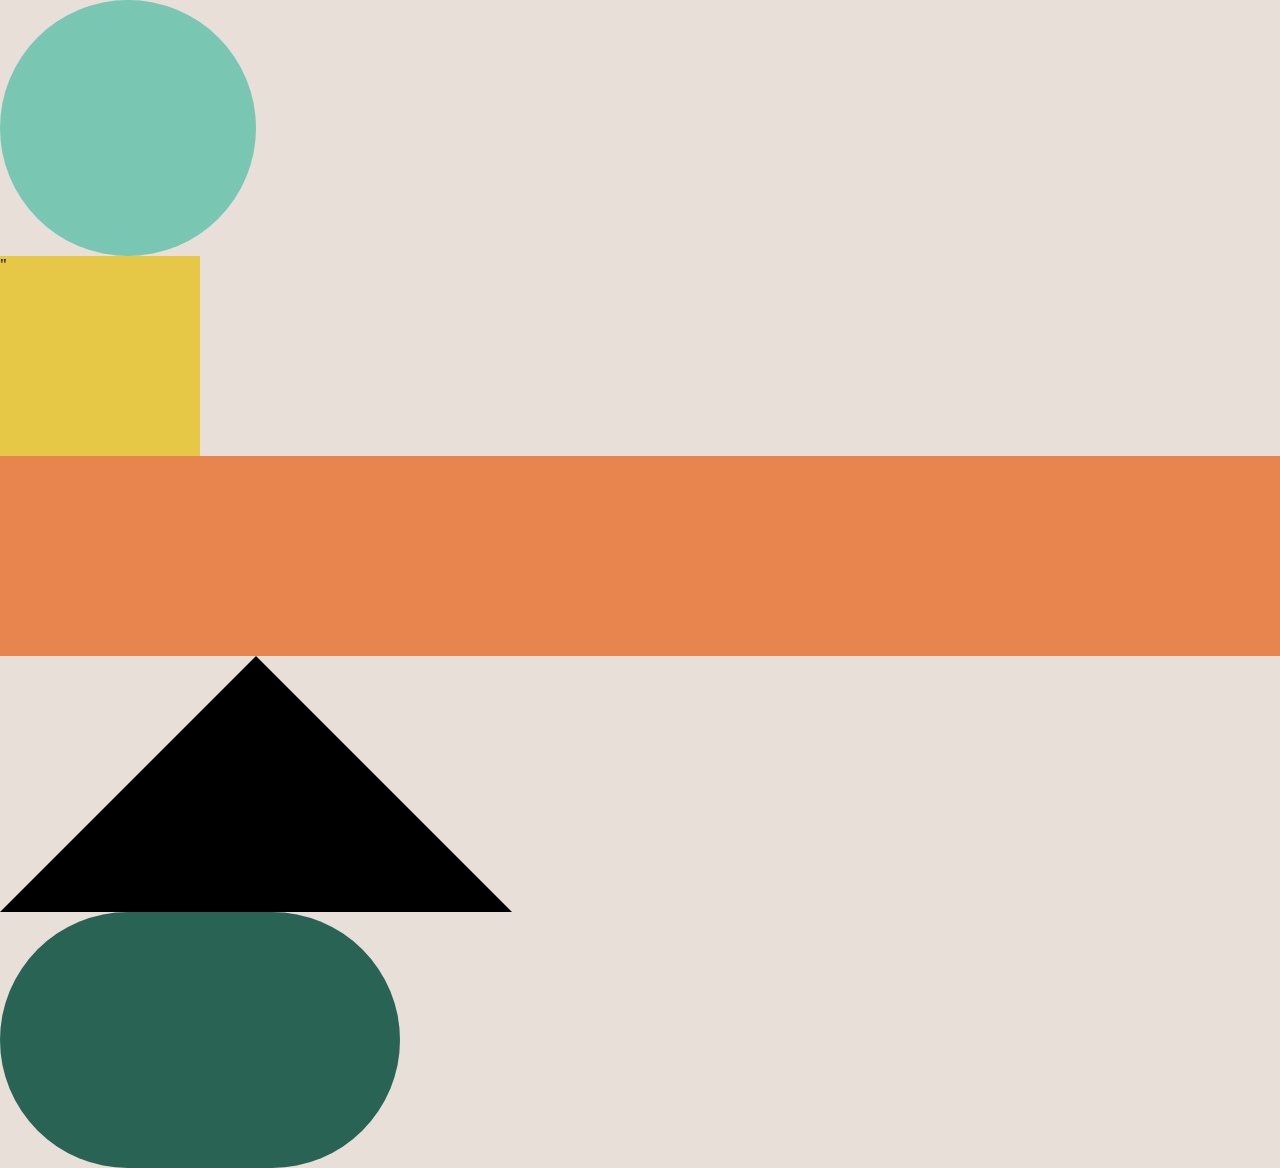
<file: pages/index_shapes.html>
<!DOCTYPE html>
<html lang="en">
<head>
    <meta charset="UTF-8">
    <meta name="viewport" content="width=device-width, initial-scale=1.0">
    <title>p4</title>
   <link rel="stylesheet" href="../style/style.css">
</head>
<body>
    <div id="cercle"></div>
    <div id="rectangle">"</div>
    <div id="rectangle_allargat"></div>
    <div id="triangle"></div>
    <div id="ellipse"></div>
</body>
</html>
</file>
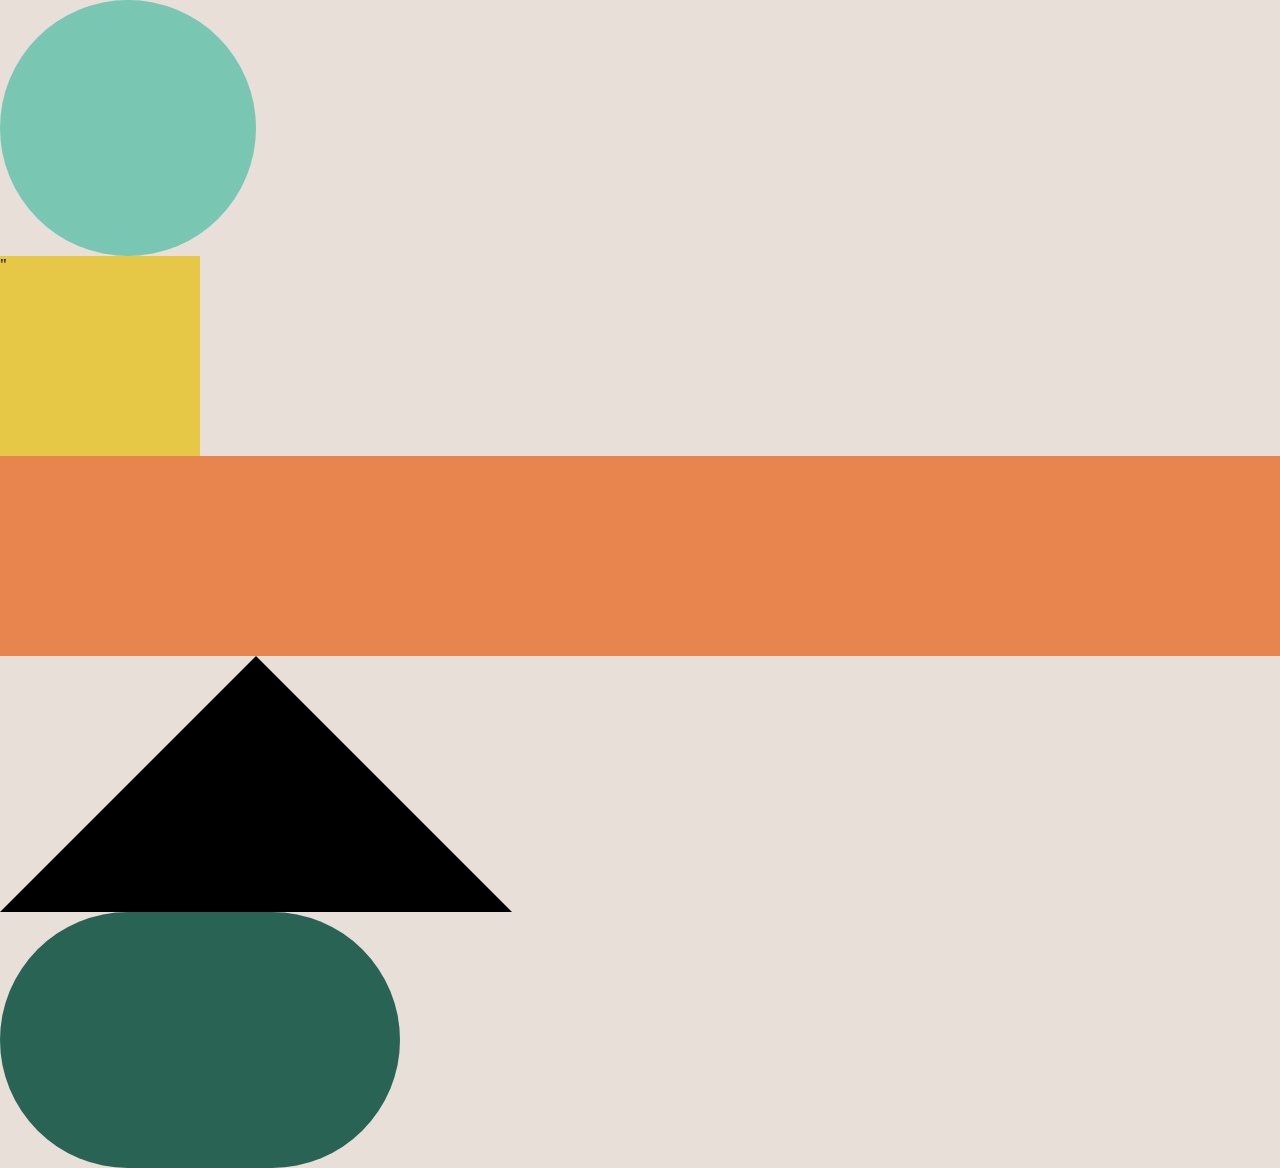
<file: pages/index_shapes_position.html>
<!DOCTYPE html>
<html lang="en">
<head>
    <meta charset="UTF-8">
    <meta name="viewport" content="width=device-width, initial-scale=1.0">
    <title>p4</title>
    <link rel="stylesheet" href= "../style/style.css">
    <style>
        
    </style>
</head>
<body>
    <div id="cercle"></div>
    <div id="rectangle">"</div>
    <div id="rectangle_allargat"></div>
    <div id="triangle"></div>
    <div id="ellipse"></div>
</body>
</html>
</file>
<file: style/style.css>
*{
    margin: 0;
    padding: 0;
}
body{
    background-color: #E7DFD8;
}
#cercle{
    width: 256px;
    height: 256px;
    border-radius: 256px;
    background-color:#79C6B2 ;
}
#rectangle{
    width: 200px;
    height: 200px;
    background-color: #E6C846;
}
#rectangle_allargat{
    width: 100%;
    height: 200px;
    background-color: #E8854E;
}
#triangle{
    width: 0;
    height: 0;
    border-left: 256px solid transparent;
    border-right: 256px solid transparent;
    border-bottom: 256px solid black;
}
#ellipse{
    width: 400px;
    height: 256px;
    border-radius: 600px;
    background-color: #296354;
}
</file>
